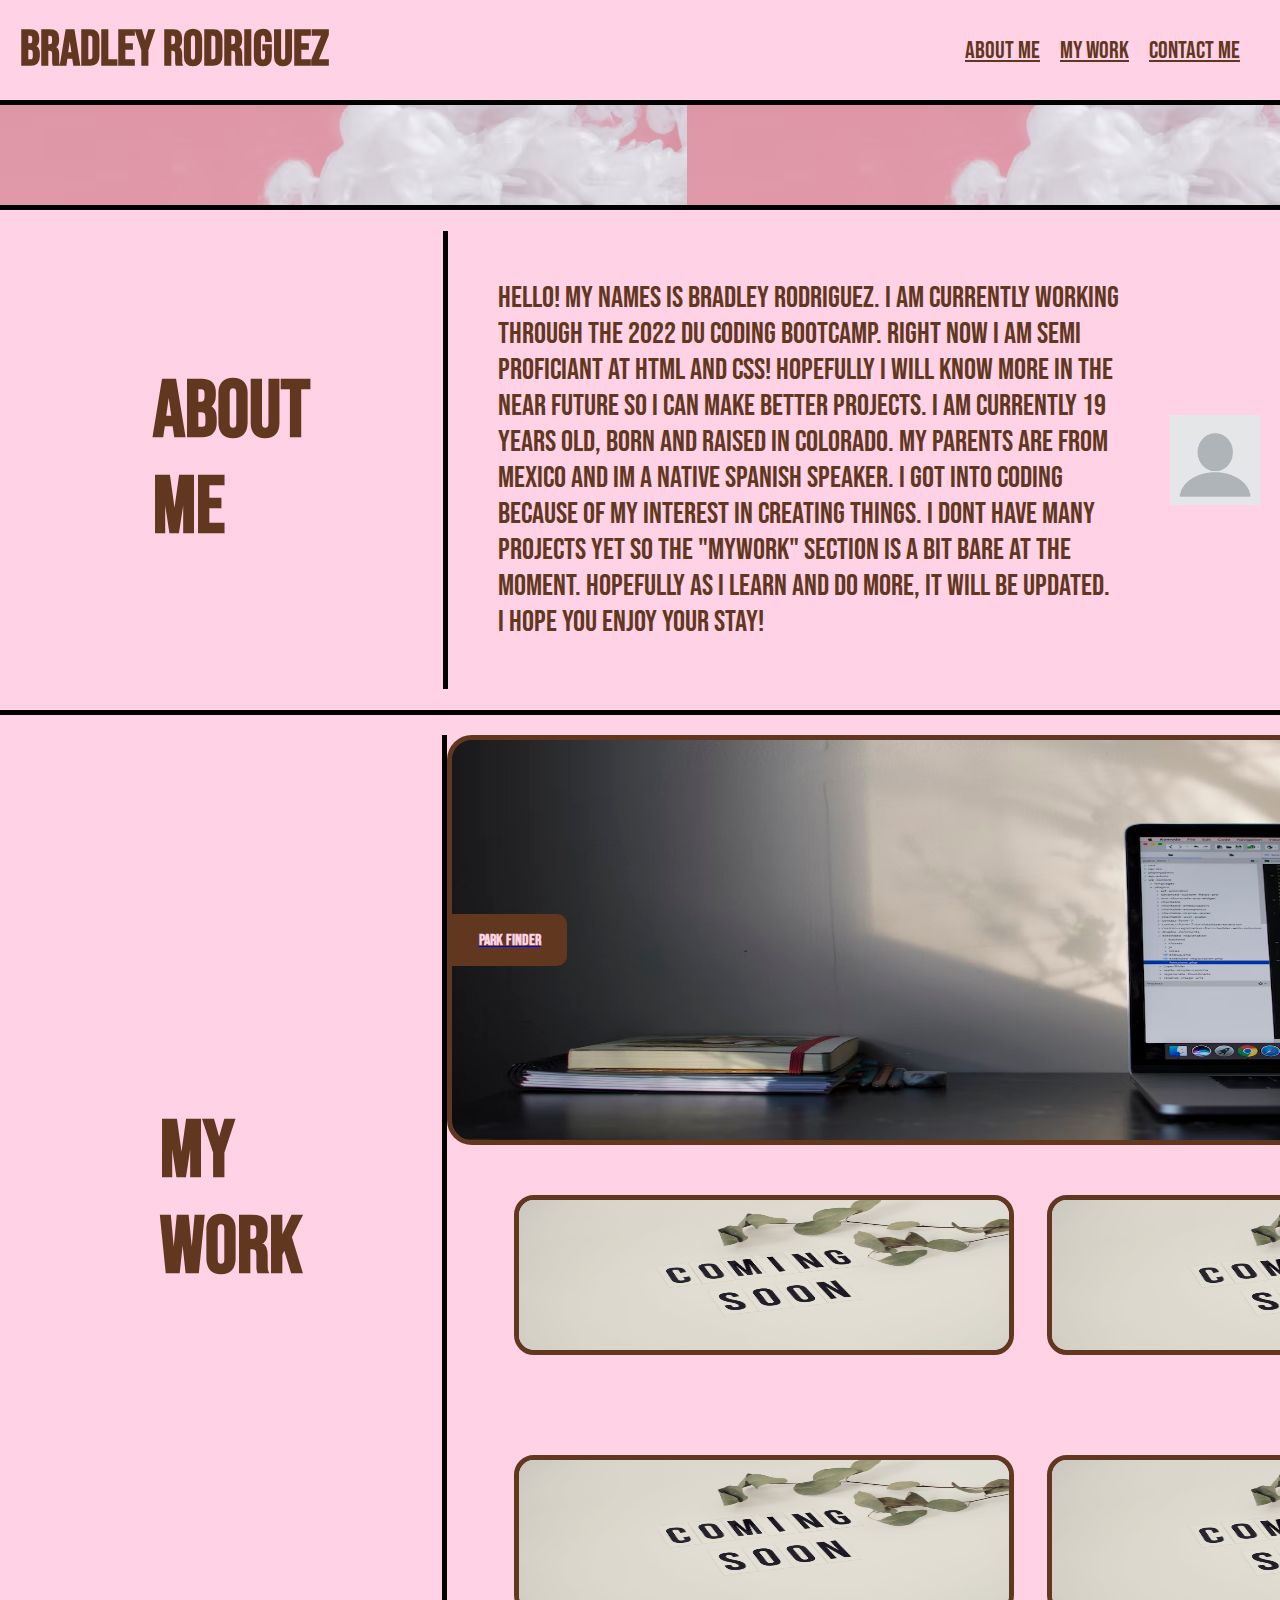
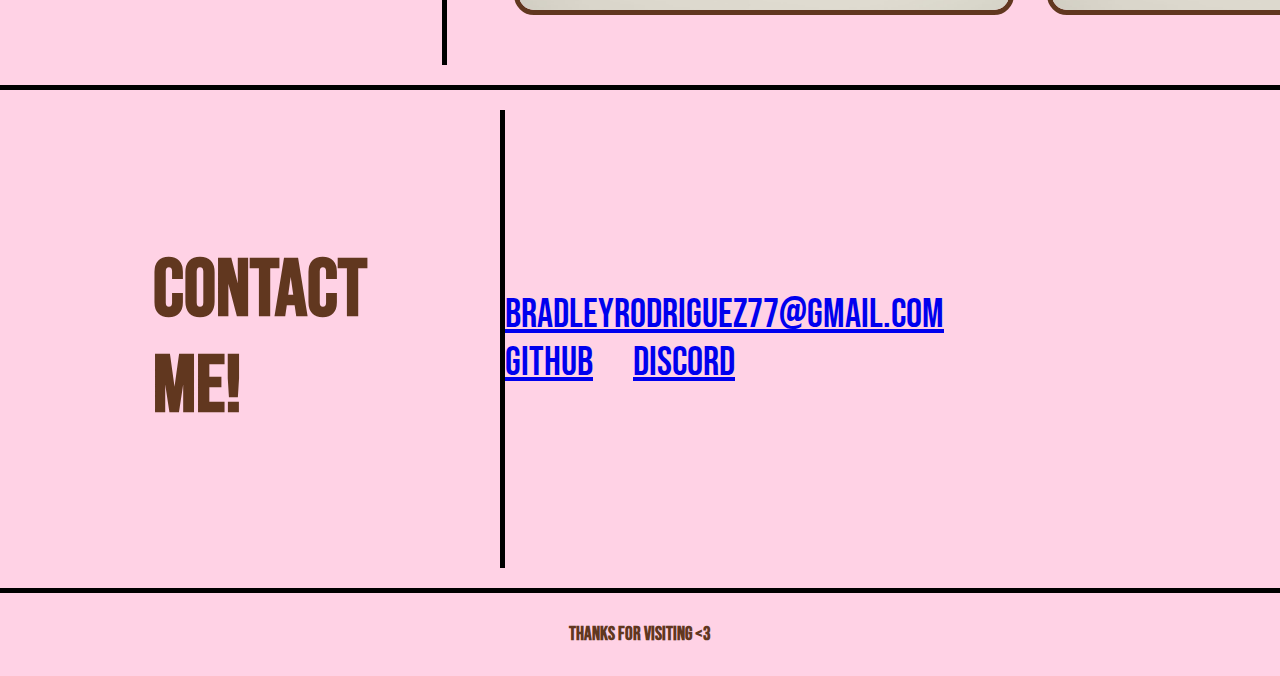
<file: index.html>
<!DOCTYPE html>
<html lang="en">
  <head>
    <meta charset="UTF-8" />
    <meta http-equiv="X-UA-Compatible" content="IE=edge" />
    <meta name="viewport" content="width=device-width, initial-scale=1.0" />
    <title>Document</title>
    <link
      rel="stylesheet"
      href="./Assets/style.css"
      <link
      rel="preconnect"
      href="https://fonts.googleapis.com"
    />
    <link rel="preconnect" href="https://fonts.gstatic.com" crossorigin />
    <link
      href="https://fonts.googleapis.com/css2?family=Bebas+Neue&display=swap"
      rel="stylesheet"
    />
  </head>
  <body>
    <!-- This will be the Header -->
    <div class="container">
      <header>
        <h1><span>Bradley Rodriguez</span></h1>
      </header>

      <!-- this will be the navbar -->

      <nav class="navbar">
        <ul>
          <li><a class="navlink" href="#about-me">About Me</a></li>
          <li><a class="navlink" href="#mywork">My Work</a></li>
          <li><a class="navlink" href="#contactme">Contact Me</a></li>
        </ul>
      </nav>
    </div>
    <!-- Main content -->

    <main>
      <!-- About me section -->
      <section id="aboutme" class="about-me">
        <h2 class="aboutmeheader">About Me</h2>
        <p class="aboutmecontent">
          Hello! My names is Bradley Rodriguez. I am currently working through
          the 2022 DU coding bootcamp. Right now I am semi proficiant at HTML
          and CSS! Hopefully I will know more in the near future so I can make
          better projects. I am currently 19 years old, born and raised in
          Colorado. My parents are from Mexico and Im a native spanish speaker.
          I got into coding because of my interest in creating things. I dont
          have many projects yet so the "Mywork" section is a bit bare at the
          moment. Hopefully as I learn and do more, it will be updated. I hope
          you enjoy your stay!
        </p>
        <!-- My PFP -->
        <img
          class="pfp"
          src="./Assets/blank-profile-picture-973460_1280.png"
          alt="blank profile picture"
        />
      </section>
      <!-- my work section -->

      <section id="mywork" class="mywork">
        <h2 class="myworkheader">My Work</h2>
        <div class="myworkcontent">
          <a
            href="https://heyitsbradley.github.io/National-Park-Finder-with-Directions/"
            target="_blank"
          >
            <article id="MainProj">
              <div>
                <h4>Park Finder</h4>
              </div>
            </article>
          </a>
          <!-- smaller pictures are down below -->
          <div class="smallimgcontent">
            <figure>
              <a href="https://github.com/HeyItsBradley" target="_blank">
                <img
                  class="smallimg"
                  src="./Assets/coming soon.jpeg"
                  alt="Coming soon placeholder"
                />
              </a>
            </figure>
            <figure>
              <a href="https://github.com/HeyItsBradley" target="_blank">
                <img
                  class="smallimg"
                  src="./Assets/coming soon.jpeg"
                  alt="Coming soon placeholder"
                />
              </a>
            </figure>
            <figure>
              <a href="https://github.com/HeyItsBradley" target="_blank">
                <img
                  class="smallimg"
                  src="./Assets/coming soon.jpeg"
                  alt="Coming soon placeholder"
                />
              </a>
            </figure>
            <figure>
              <a href="https://github.com/HeyItsBradley" target="_blank">
                <img
                  class="smallimg"
                  src="./Assets/coming soon.jpeg"
                  alt="Coming soon placeholder"
                />
              </a>
            </figure>
          </div>
        </div>
      </section>
      <!-- below will be the contact me section -->

      <section id="contactme" class="contact">
        <h2 class="contactheader">Contact Me!</h2>

        <ul class="contactcontent">
          <li>
            <a href="mailto: bradleyrodriguez77@gmail.com"
              >Bradleyrodriguez77@gmail.com</a
            >
          </li>
          <li>
            <a href="https://github.com/HeyItsBradley" target="_blank"
              >GitHub</a
            >
          </li>
          <li>
            <a
              href="https://discordapp.com/users/522224589489569813/"
              target="_blank"
              >Discord</a
            >
          </li>
        </ul>
      </section>
    </main>
    <!-- Footer for the webstie -->
    <div class="footer">
      <footer>
        <h3>Thanks for visiting <3</h3>
      </footer>
    </div>
  </body>
</html>
</file>
